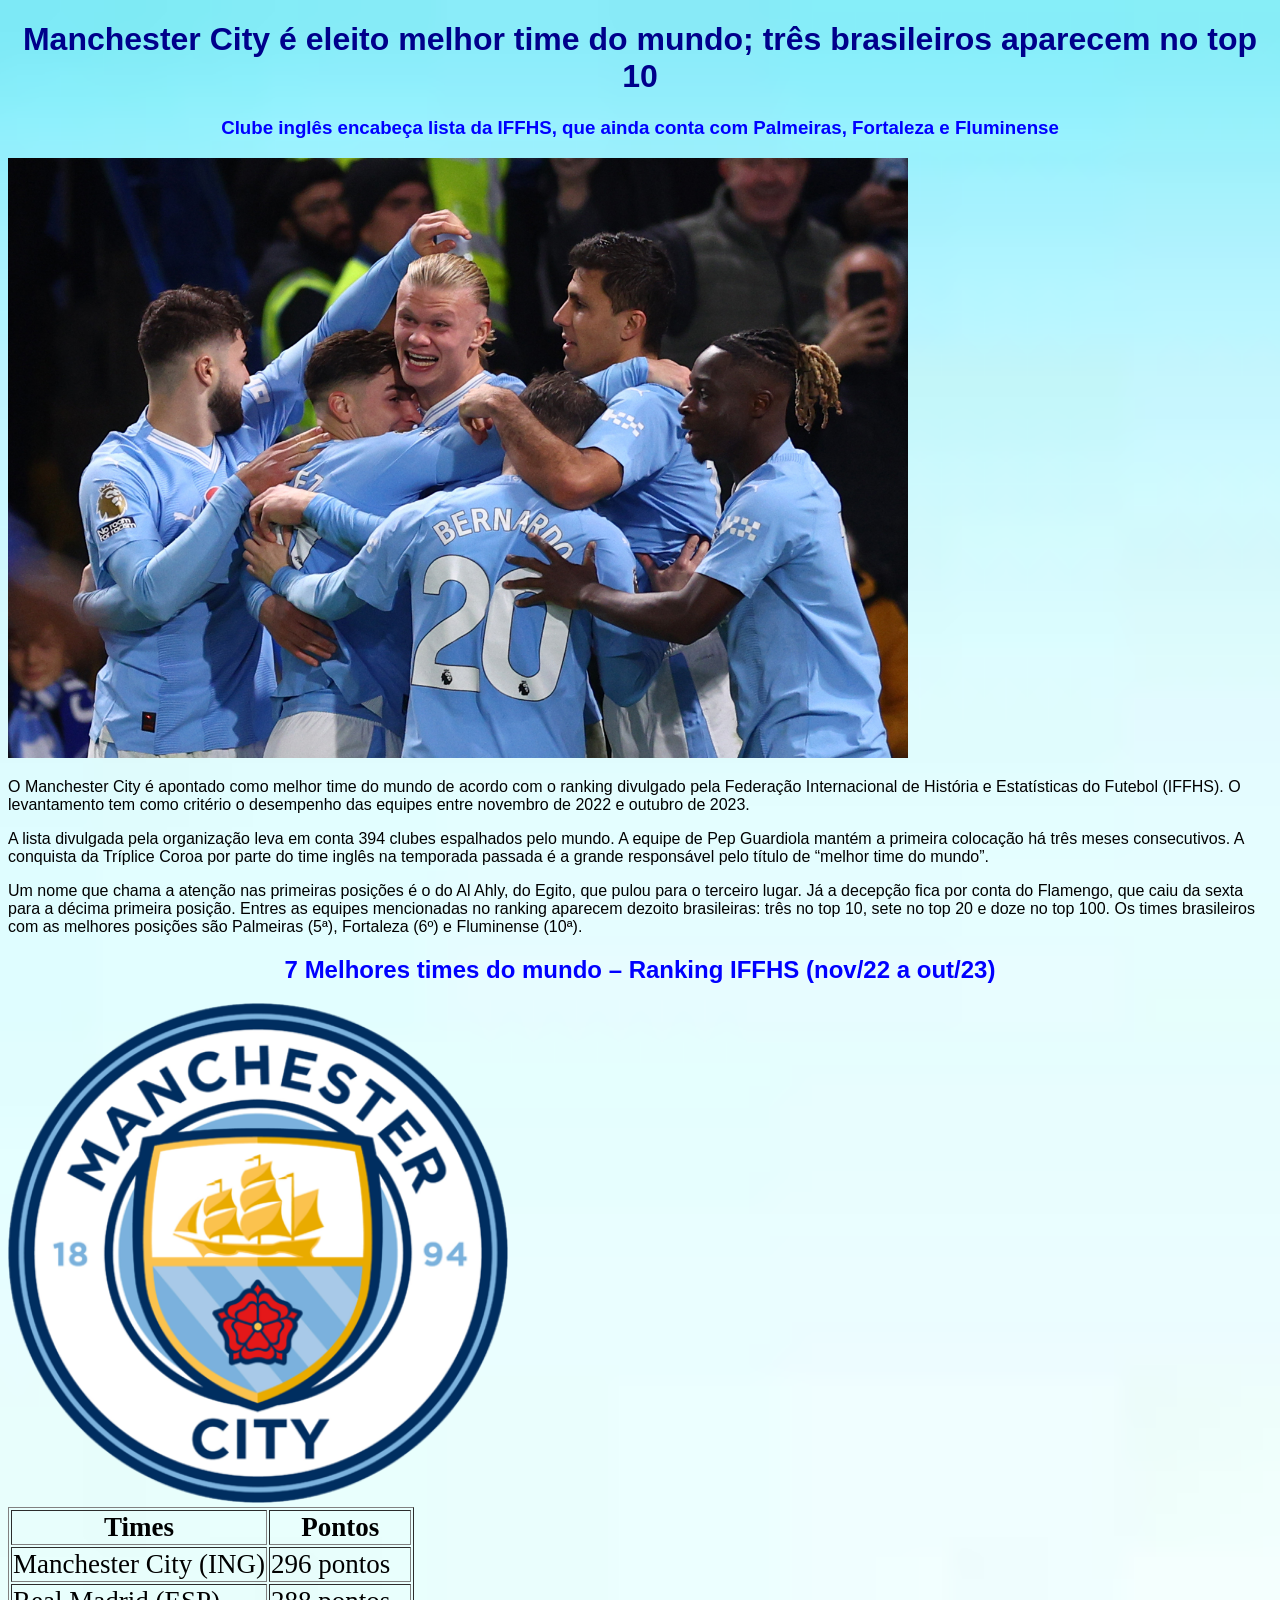
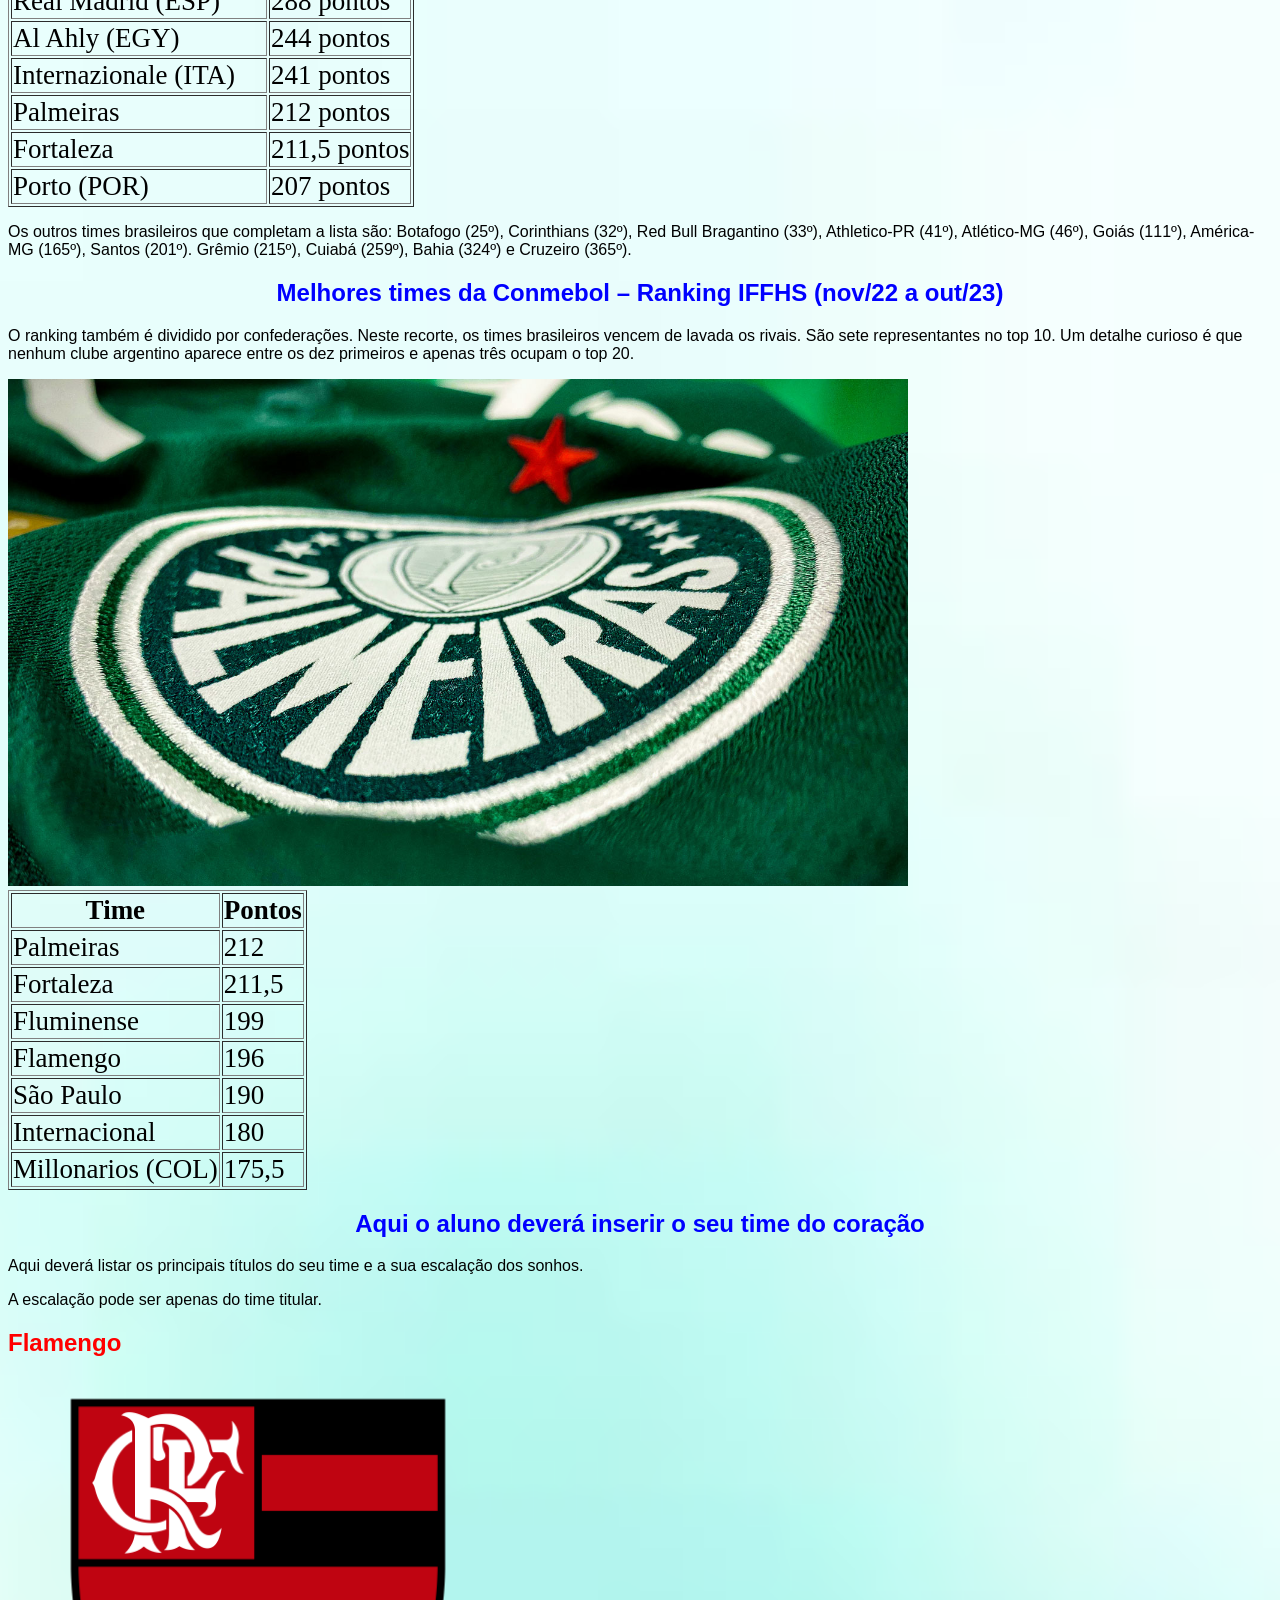
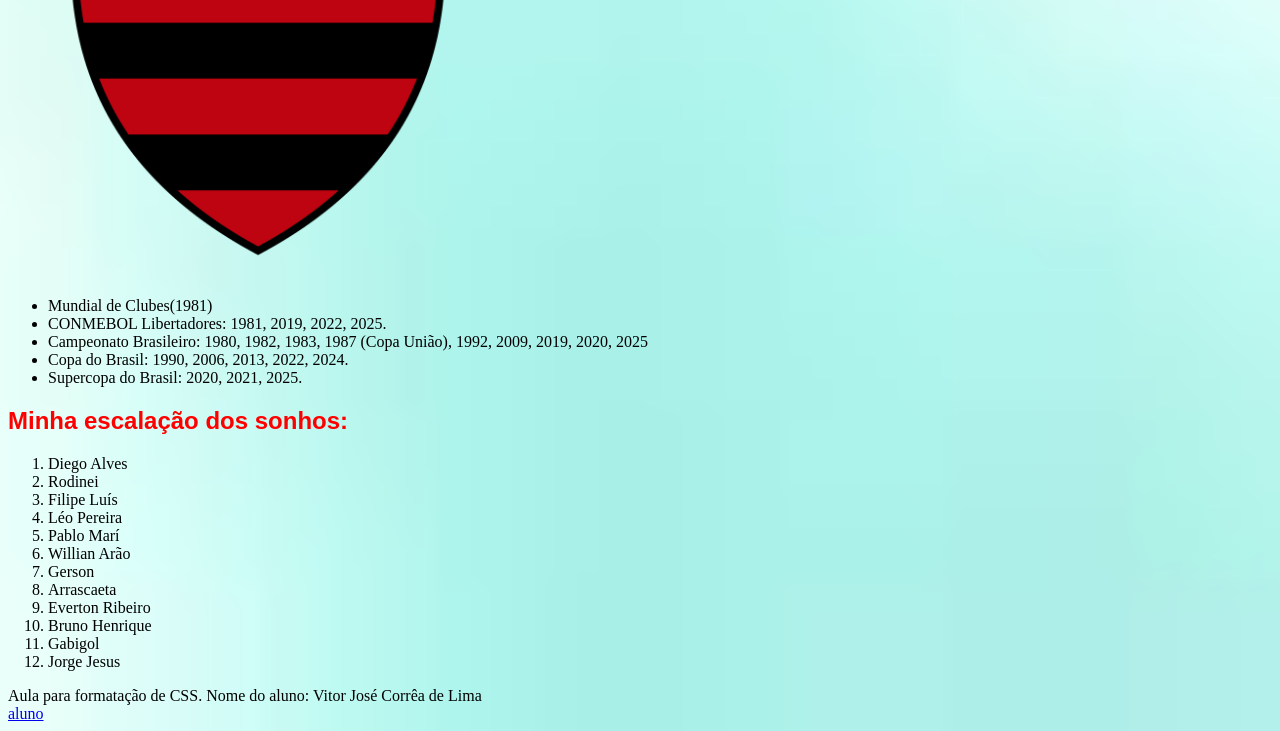
<file: index.html>
<!DOCTYPE html>
<html lang="pt-br">
  <head>
    <link rel="stylesheet" href="Css/estilo.css">
    <meta charset="UTF-8" />
    <meta name="viewport" content="width=device-width, initial-scale=1.0" />
    <title>Ranking Melhores times</title>
  </head>

  <!--Essa página foi criada utilizando como o texto do artigo do shttps://www.cnnbrasil.com.br/esportes/futebol/flamengo/manchester-city-e-eleito-melhor-time-do-mundo-tres-brasileiros-aparecem-no-top-10/ 
Autor: João Ricardo. CNN - 15/11/2023 às 16:35 -->
  <body>
    <div class="conteudo-principal">
      <h1 class="tit">
        Manchester City é eleito melhor time do mundo; três brasileiros aparecem
        no top 10
      </h1>
      <h3 class="tit">
        Clube inglês encabeça lista da IFFHS, que ainda conta com Palmeiras,
        Fortaleza e Fluminense
      </h3>

      <img src="imagem/foot.jpg" alt="futebol" class="imgmed">

      <p>
        O Manchester City é apontado como melhor time do mundo de acordo com o
        ranking divulgado pela Federação Internacional de História e
        Estatísticas do Futebol (IFFHS). O levantamento tem como critério o
        desempenho das equipes entre novembro de 2022 e outubro de 2023.
      </p>

      <p>
        A lista divulgada pela organização leva em conta 394 clubes espalhados
        pelo mundo. A equipe de Pep Guardiola mantém a primeira colocação há
        três meses consecutivos. A conquista da Tríplice Coroa por parte do time
        inglês na temporada passada é a grande responsável pelo título de
        “melhor time do mundo”.
      </p>

      <p>
        Um nome que chama a atenção nas primeiras posições é o do Al Ahly, do
        Egito, que pulou para o terceiro lugar. Já a decepção fica por conta do
        Flamengo, que caiu da sexta para a décima primeira posição. Entres as
        equipes mencionadas no ranking aparecem dezoito brasileiras: três no top
        10, sete no top 20 e doze no top 100. Os times brasileiros com as
        melhores posições são Palmeiras (5ª), Fortaleza (6º) e Fluminense (10ª).
      </p>
    </div>


    <div class="conteudo-lista"  >
        <h2 class="tit">7 Melhores times do mundo – Ranking IFFHS (nov/22 a out/23)</h2>
        <img src="imagem/Manchester.png" alt="emblema manchester city" class="imgpeq">
          <table border="1">
        <tr>
          <th>Times</th><th>Pontos</th>
           <tr><td>Manchester City (ING) </td> <td>296 pontos</td></tr>
           <tr><td>Real Madrid (ESP)</td><td>288 pontos</td></tr>
           <tr><td>Al Ahly (EGY)</td><td>244 pontos</td></tr>
           <tr><td>Internazionale (ITA)</td><td>241 pontos</td></tr>
           <tr><td>Palmeiras</td><td>212 pontos</td></tr>
           <tr><td>Fortaleza</td><td>211,5 pontos</td></tr>
           <tr><td>Porto (POR)</td><td>207 pontos</td></tr>
      </table>
        

        <p>Os outros times brasileiros que completam a lista são: Botafogo (25º), Corinthians (32º), Red Bull Bragantino (33º), Athletico-PR (41º), Atlético-MG (46º), Goiás (111º), América-MG (165º), Santos (201º). Grêmio (215º), Cuiabá (259º), Bahia (324º) e Cruzeiro (365º).</p>
    </div>   
    
    <div class="conteudo-lista">
        <h2 class="tit">Melhores times da Conmebol – Ranking IFFHS (nov/22 a out/23)</h2>
        <p>O ranking também é dividido por confederações. Neste recorte, os times brasileiros vencem de lavada os rivais. São sete representantes no top 10. Um detalhe curioso é que nenhum clube argentino aparece entre os dez primeiros e apenas três ocupam o top 20.</p>

        <img src="imagem/palmeiras.jpg" alt="" class="imgmed">

        <table border="1">
  <tr>
    <th>Time</th>
    <th>Pontos</th>
  </tr>
  <tr>
    <td>Palmeiras</td>
    <td>212</td>
  </tr>
  <tr>
    <td>Fortaleza</td>
    <td>211,5</td>
  </tr>
  <tr>
    <td>Fluminense</td>
    <td>199</td>
  </tr>
  <tr>
    <td>Flamengo</td>
    <td>196</td>
  </tr>
  <tr>
    <td>São Paulo</td>
    <td>190</td>
  </tr>
  <tr>
    <td>Internacional</td>
    <td>180</td>
  </tr>
  <tr>
    <td>Millonarios (COL)</td>
    <td>175,5</td>
  </tr>
</table>

    </div>

    <div class="meu-time">
      <h2 class="tit">Aqui o aluno deverá inserir o seu time do coração</h2>
      <p>Aqui deverá listar os principais títulos do seu time e a sua escalação dos sonhos.</p>
      <p>A escalação pode ser apenas do time titular.</p>
      <h2 class="fla"> Flamengo</h2>
      <img src="imagem/Logo_Flamengo_crest_1980-2018.png" alt="Simbolo do Flamengo" class="imgpeq">
      <ul>
        <li>Mundial de Clubes(1981)</li>
        <li>CONMEBOL Libertadores: 1981, 2019, 2022, 2025.</li>
        <li>Campeonato Brasileiro: 1980, 1982, 1983, 1987 (Copa União), 1992, 2009, 2019, 2020, 2025</li>
        <li>Copa do Brasil: 1990, 2006, 2013, 2022, 2024.</li>
        <li>Supercopa do Brasil: 2020, 2021, 2025.</li>
      </ul>
    <h2 class="fla">Minha escalação dos sonhos:</h2>

<ol>
  <li>Diego Alves</li>
  <li>Rodinei</li>
  <li>Filipe Luís</li>
  <li>Léo Pereira</li>
  <li>Pablo Marí</li>
  <li>Willian Arão</li>
  <li>Gerson</li>
  <li>Arrascaeta</li>
  <li>Everton Ribeiro</li>
  <li>Bruno Henrique</li>
  <li>Gabigol</li>

  <li>Jorge Jesus</li>
</ol>
    </div>

    <footer>Aula para formatação de CSS. Nome do aluno: Vitor José Corrêa de Lima</footer>
    <a href="aluno.html"> aluno</a>
  </body>
</html>
</file>
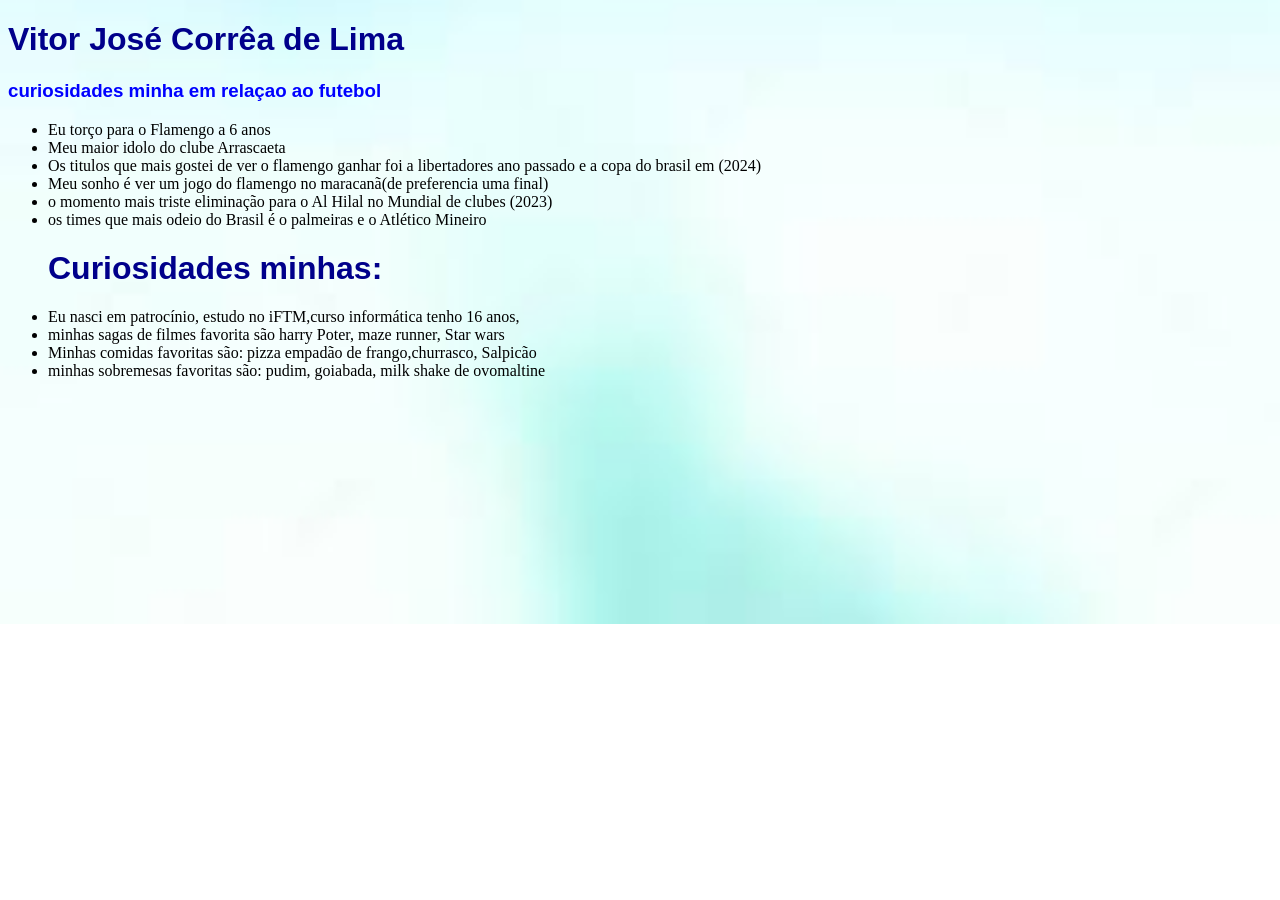
<file: .aluno.html>
<!DOCTYPE html>
<html lang="en">
<head>
    <link rel="stylesheet" href="Css/estilo.css">
    <meta charset="UTF-8">
    <meta name="viewport" content="width=device-width, initial-scale=1.0">
    <title>Document</title>
</head>
<body>
    <h1>Vitor José Corrêa de Lima</h1>

    <h3>curiosidades minha em relaçao ao futebol</h3>
    <ul>
        <li>Eu torço para o Flamengo a 6 anos</li>
        <li>Meu maior idolo do clube Arrascaeta</li>
        <li>Os titulos que mais gostei de ver o flamengo ganhar foi a libertadores ano passado e a copa do brasil em (2024)</li>
        <li>Meu sonho é ver um jogo do flamengo no maracanã(de preferencia uma final)</li>
        <li>o momento mais triste eliminação para o Al Hilal no Mundial de clubes (2023)</li>
        <li>os times que mais odeio do Brasil é o palmeiras e o Atlético Mineiro</li>

        <h1>Curiosidades minhas:</h1>
        <li>Eu nasci em patrocínio, estudo no iFTM,curso informática tenho 16 anos,</li>
        <li>minhas sagas de filmes favorita são harry Poter, maze runner, Star wars</li>
        <li>Minhas comidas favoritas são: pizza empadão de frango,churrasco, Salpicão </li>
        <li>minhas sobremesas favoritas são: pudim, goiabada, milk shake de ovomaltine</li>
    </ul>
</body>
</html>
</file>
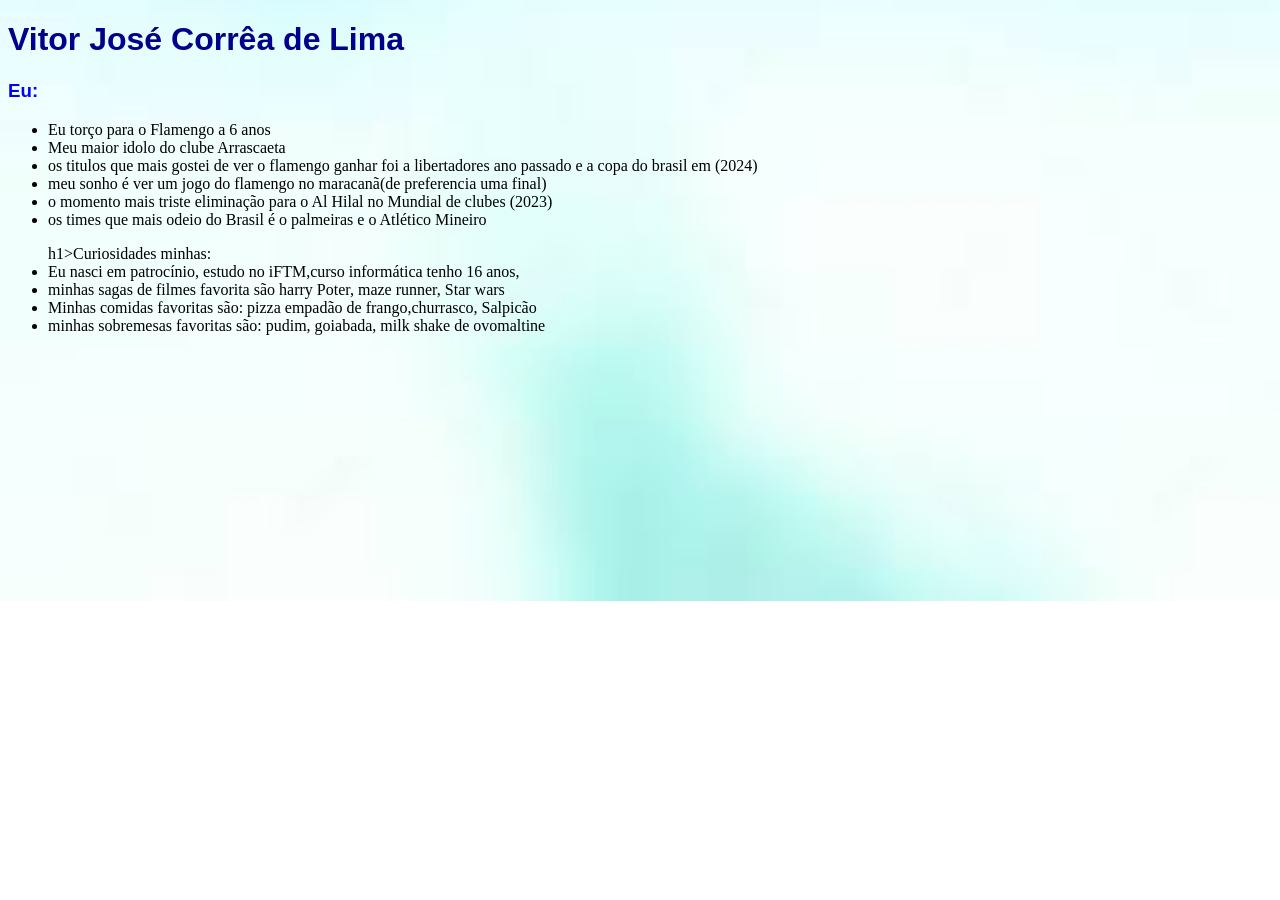
<file: aluno.html>
<!DOCTYPE html>
<html lang="en">
<head>
    <link rel="stylesheet" href="Css/estilo.css">
    <meta charset="UTF-8">
    <meta name="viewport" content="width=device-width, initial-scale=1.0">
    <title>Document</title>
</head>
<body>
    <h1>Vitor José Corrêa de Lima</h1>

    <h3>Eu:</h3>
    <ul>
        <li>Eu torço para o Flamengo a 6 anos</li>
        <li>Meu maior idolo do clube Arrascaeta</li>
        <li>os titulos que mais gostei de ver o flamengo ganhar foi a libertadores ano passado e a copa do brasil em (2024)</li>
        <li>meu sonho é ver um jogo do flamengo no maracanã(de preferencia uma final)</li>
        <li>o momento mais triste eliminação para o Al Hilal no Mundial de clubes (2023)</li>
        <li>os times que mais odeio do Brasil é o palmeiras e o Atlético Mineiro</li>
    </ul>
    <ul>h1>Curiosidades minhas:</h1>
        <li>Eu nasci em patrocínio, estudo no iFTM,curso informática tenho 16 anos,</li>
        <li>minhas sagas de filmes favorita são harry Poter, maze runner, Star wars</li>
        <li>Minhas comidas favoritas são: pizza empadão de frango,churrasco, Salpicão </li>
        <li>minhas sobremesas favoritas são: pudim, goiabada, milk shake de ovomaltine</li>
    </ul>
    
    
</body>
</html>
</file>
<file: Css/estilo.css>
.imgpeq {
  width: 500px;
  height: auto;
}
.imgmed{
  width: 900px;
  height: auto; 
}
.imggra{
  width: 1200px;
  height: auto; 
}
body{
    background: url(../imagem/download.jpg) no-repeat center/cover;

}
h1{
    font-family: sans-serif;
    color: darkblue;
}
h2{
    font-family: sans-serif;
    color: blue
}
h3{
    font-family: sans-serif;
    color: blue
}
p{
    font-family: sans-serif;
}
table {
  font-size: 27px;
}
.fla{
  font-family:sans-serif;
    color: red ;
}
.tit {
    text-align: center;
}
body {
    cursor: url(../imagem/flamengo.cur), auto;
}
</file>
